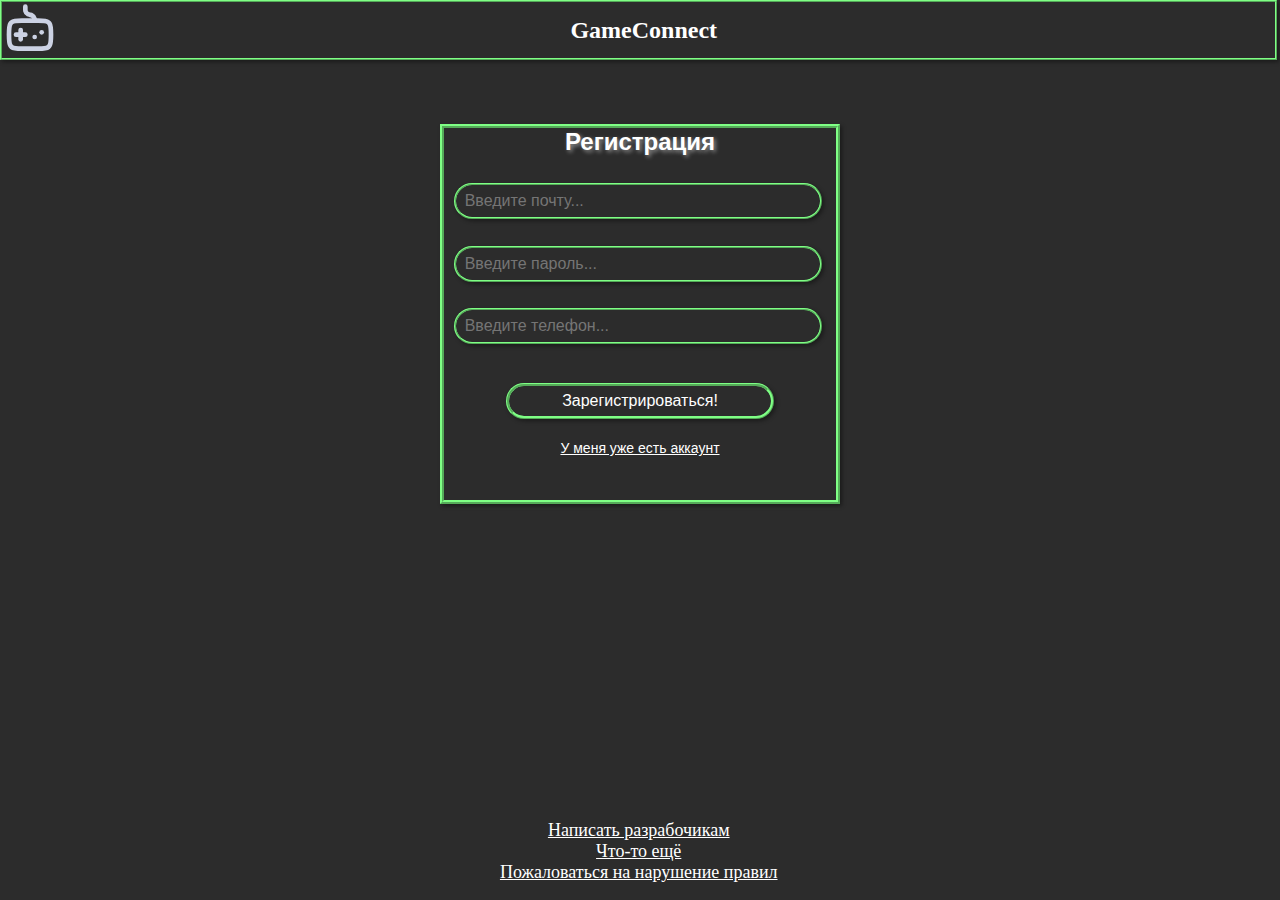
<file: index.html>
<!DOCTYPE html>
<html lang="en">
<head>
    <meta charset="UTF-8">
    <meta name="viewport" content="width=device-width, initial-scale=1.0">
    <title> Регистрация / GameConnect</title>
    <link rel="stylesheet" href="style.css">
</head>
<body>
     <!--Хедер с заголовком и названием сайта (добавить названиие)-->
    <div class="header">
        <img src="images/icon_main.svg" height="56px" width="56px" style="border-radius: 10px;"> 
        <h1 class="Header-h1"> GameConnect </h1>
    </div>
 <!--Регистрационная форма-->
    <div class="register_form" style=" width: 400px; height: 380px;">
        <div class="heading">
            <h1>Регистрация</h1>
        </div>
        <div style="margin-left: 2.5% ;">
            <div style="margin-top: 7%;">
                <input class="text-field__input" type="text" placeholder="  Введите почту..." >
            </div>
            <div style="margin-top: 7%;">
                <input class="text-field__input" type="text" placeholder="  Введите пароль..." >
            </div>
            <div style="margin-top: 7%;">
                <input class="text-field__input" type="text" placeholder="  Введите телефон...">
            </div>
        </div>

            <button class="c-button" onclick="window.location = 'Main_page.html'" style="margin-top: 10%;">
                Зарегистрироваться!
            </button>
        <div style="margin-top: 5%;">
            <a href="Autorization.html" style="color: white; font-family: Verdana, Geneva, Tahoma, sans-serif; font-size: 14px;">У меня уже есть аккаунт</a>
        </div>    
            
    </div>
    
    <div class="footer">
        <div style="text-align: center;">
            <!--TODO: ЗДЕСЬ НУЛЕВЫЕ ССЫЛКИ, НЕ ЗАБЫТЬ ДОПИЛИТЬ-->
            <a class="href" href="error_page.html"> Написать разрабочикам</a> <br>
            <a class="href" href="error_page.html"> Что-то ещё</a> <br> 
            <a class="href" href="error_page.html"> Пожаловаться на нарушение правил</a> 
        </div>
      
    </div>
    
</body>
</html>
</file>
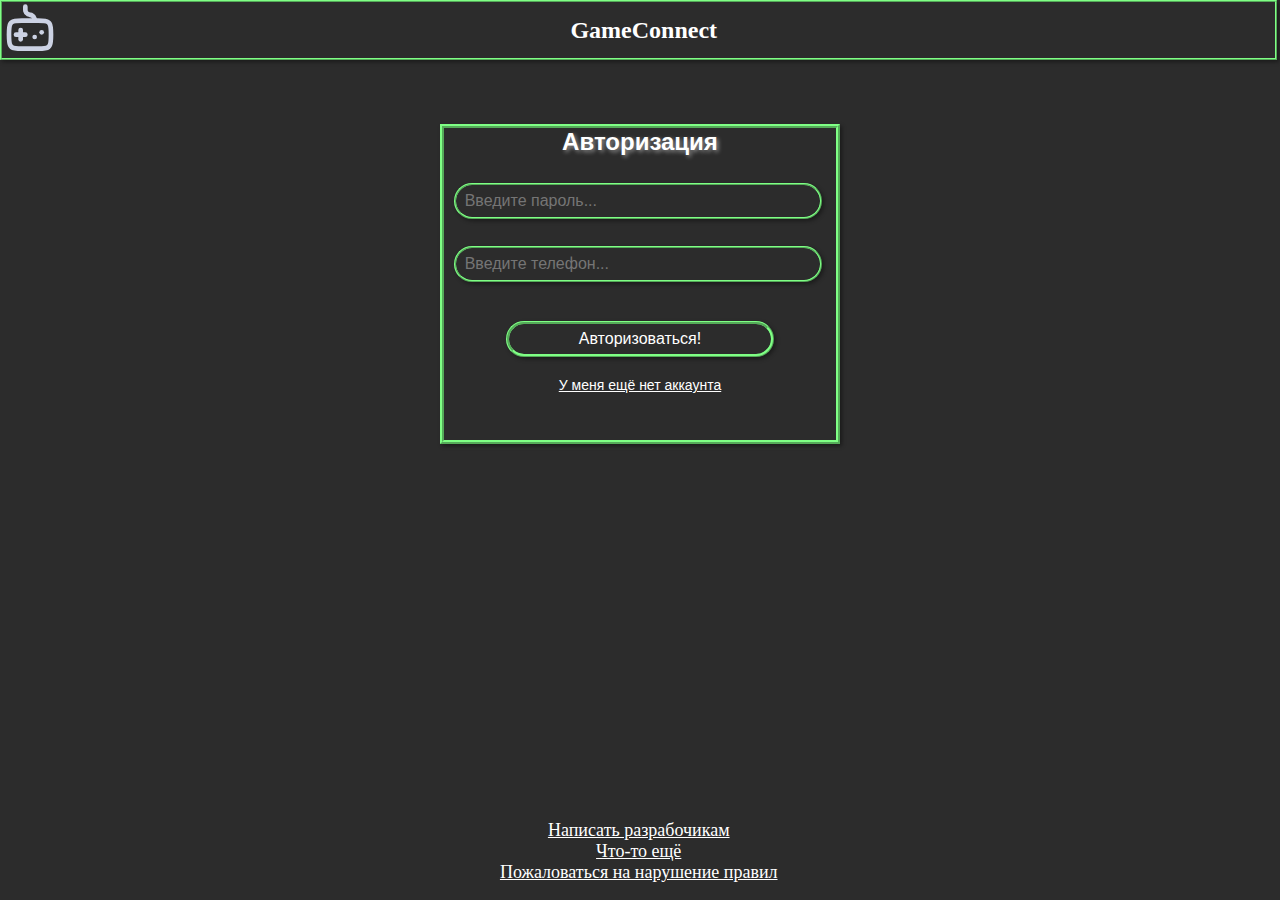
<file: Autorization.html>
<!DOCTYPE html>
<html lang="en">
<head>
    <meta charset="UTF-8">
    <meta name="viewport" content="width=device-width, initial-scale=1.0">
    <title>Авторизация / GameConnect</title>
    <link rel="stylesheet" href="style.css">
</head>
<body>
    <div class="header">
        <img src="images/icon_main.svg" height="56px" width="56px" style="border-radius: 10px;"> 
        <h1 class="Header-h1"> GameConnect </h1>
    </div>

    <div class="register_form" style=" width: 400px; height: 320px;">
        <div class="heading">
            <h1>Авторизация</h1>
        </div>
        <div style="margin-left: 2.5% ;">
            <div style="margin-top: 7%;">
                <input class="text-field__input" type="text"    placeholder="  Введите пароль...">
            </div>
            <div style="margin-top: 7%;">
                <input class="text-field__input" type="text"    placeholder="  Введите телефон...">
            </div>
        </div>

            <button class="c-button" onclick="window.location = 'Main_page.html'" style="margin-top: 10%;">
                Авторизоваться!
            </button>
        <div style="margin-top: 5%;">
            <a href="index.html" style="color: white; font-family: Verdana, Geneva, Tahoma, sans-serif; font-size: 14px;">У меня ещё нет аккаунта</a>
        </div>    
            
    </div>

    <div class="footer">
        <div style="text-align: center;">
            <!--TODO: ЗДЕСЬ НУЛЕВЫЕ ССЫЛКИ, НЕ ЗАБЫТЬ ДОПИЛИТЬ-->
            <a class="href" href="error_page.html"> Написать разрабочикам</a> <br>
            <a class="href" href="error_page.html"> Что-то ещё</a> <br> 
            <a class="href" href="error_page.html"> Пожаловаться на нарушение правил</a> 
        </div>
      
    </div>

</body>
</html>
</file>
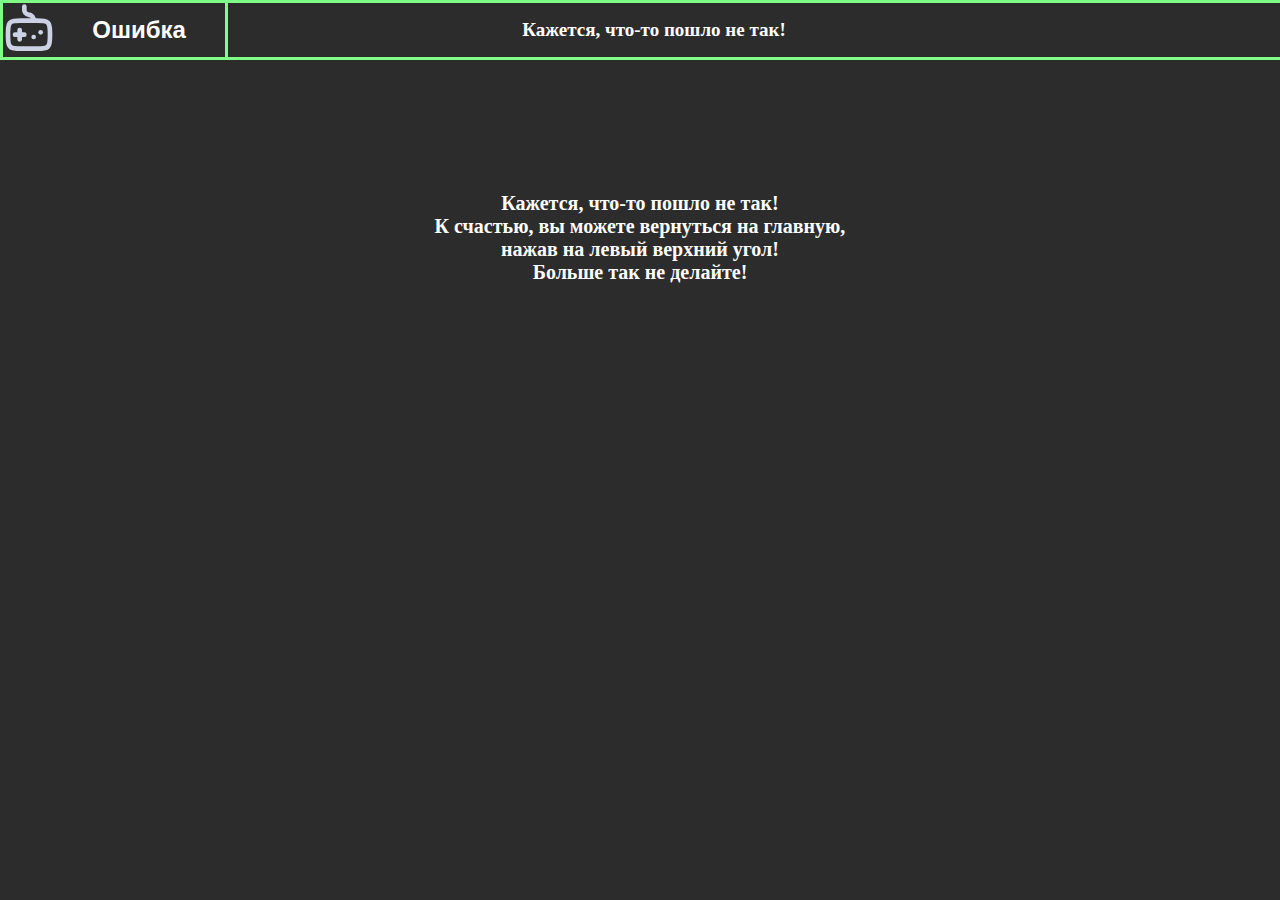
<file: error_page.html>
<!DOCTYPE html>
<html lang="en">
<head>
    <meta charset="UTF-8">
    <meta name="viewport" content="width=device-width, initial-scale=1.0">
    <title>Ошибка! / GameConnect</title>
    <link rel="stylesheet" href="style.css">
</head>
<body>
    <div class="header__menu" style="position: fixed; top: 0; width: 100%; z-index: 2;">
        <button class="header__logo" onclick="window.location = 'Main_page.html'">
            <img src="images/icon_main.svg" height="56px" width="56px" style="margin-top: 0.05%; margin-left: -5.8%; border-radius: 10px;"> 
            <h1 class="Header-h1-main"> Ошибка </h1>
        </button>
        <div class="header__stroka">
            <h3 style="margin: auto; position: relative; left: -100px">Кажется, что-то пошло не так!</h3>
        </div>
    </div>
</div>


    <div class="message_with_image">
        <h4 style="color: white; font-size: 20px;">Кажется, что-то пошло не так! <br>
        К счастью, вы можете вернуться на главную, <br>
        нажав на левый верхний угол! <br>
        Больше так не делайте!
        </h4>
    </div>
</file>
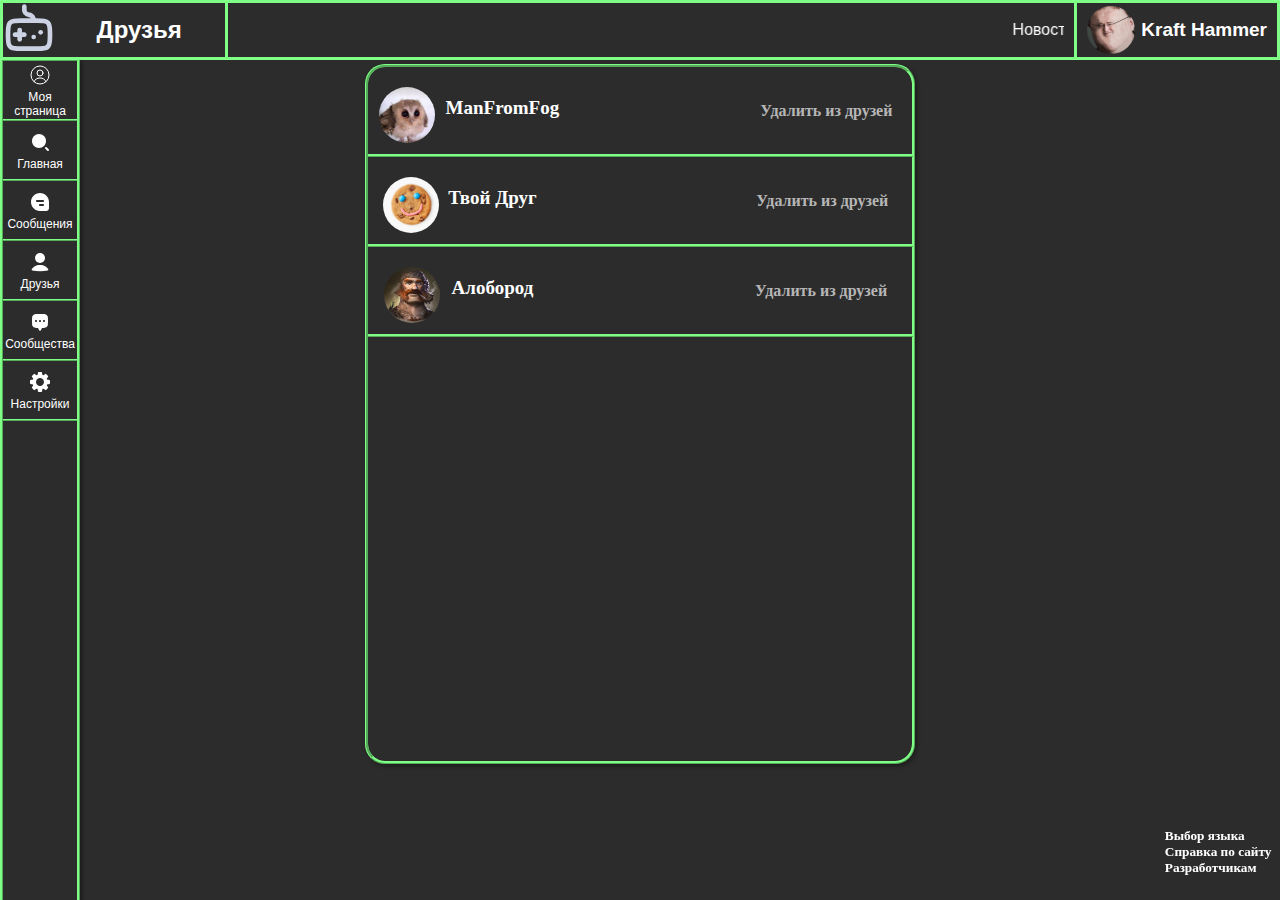
<file: friends.html>
<!DOCTYPE html>
<html lang="en">
    <meta charset="UTF-8">
    <meta name="viewport" content="width=device-width, initial-scale=1.0">
    <title>Друзья / GameConnect</title>
    <link rel="stylesheet" href="style.css">
</head>
<body>
    <div class="header__menu" style="position: fixed; top: 0; width: 100%; z-index: 2;">
        <button class="header__logo" onclick="window.location = 'Main_page.html'">
            <img src="images/icon_main.svg" height="56px" width="56px" style="margin-top: 0.05%; margin-left: -5.8%; border-radius: 10px;"> 
            <h1 class="Header-h1-main"> Друзья </h1>
        </button>
        <div class="header__stroka">
            <!-- Придумать разные случайные новости на строку-->
            <marquee>Новости на сегодня: Сегодня в техникуме показывают свои сайты!</marquee>
        </div>
        <button class="header__mypage" onclick="window.location = 'My_page.html'">
            <img src="images/фото_пользователя.svg" height="48px" width="48px">
            <h3 style="color: white;">Kraft Hammer</h3>
        </button>
    </div>
</div>

<div class="Setting_words">
    <h5>Выбор языка</h5>
    <h5>Справка по сайту</h5>
    <h5>Разработчикам</h5>
</div>

<div class="side_menu">
    <button onclick="window.location = 'My_page.html'">
        <img src="images/User_cicrle_light.svg"> 
        <p>Моя страница</p>
    </button> 
    <button onclick="window.location = 'Main_page.html'">
        <img src="images/главная.svg"> 
        <p>Главная</p>
    </button> 
    <button onclick="window.location = 'sms.html'">
        <img src="images/сообщения.svg">
        <p>Сообщения</p>
    </button> 
    <button onclick="window.location = 'friends.html'">
        <img src="images/друзья.svg">
        <p>Друзья</p>
    </button> 
    <button onclick="window.location = 'Groups.html'">
        <img src="images/группы.svg">
        <p>Сообщества</p>
    </button> 
    <button onclick="window.location = 'Settings.html'">
        <img src="images/настройки.svg">
        <p>Настройки</p>
    </button> 
</div>

<div class="Messenger">
    <div class="Messenger__people">
        <img src="images/friend2.jpg" height="56px" width="56px" style="position: relative; left: -30px; top: 20px; border-radius: 100px;">
        <h3 style="position: relative; left: -100px; top: 30px;">ManFromFog</h3>
        <h4 onclick="this.innerHTML = 'Добавить в друзья'" style="position: relative; left: 20px; top: 35px; color: rgb(182, 182, 182);">Удалить из друзей</h4>
    </div>
    <div class="Messenger__people">
        <img src="images/friend3.jpg" height="56px" width="56px" style="position: relative; left: -30px; top: 20px; border-radius: 100px;">
        <h3 style="position: relative; left: -110px; top: 30px;">Твой Друг</h3>
        <h4 onclick="this.innerHTML = 'Добавить в друзья'" style="position: relative; left: 20px; top: 35px; color: rgb(182, 182, 182);">Удалить из друзей</h4>
    </div>
    <div class="Messenger__people">
        <img src="images/friend1.jpg" height="56px" width="56px" style="position: relative; left: -30px; top: 20px; border-radius: 100px;">
        <h3 style="position: relative; left: -110px; top: 30px;">Алобород</h3>
        <h4 onclick="this.innerHTML = 'Добавить в друзья'" style="position: relative; left: 20px; top: 35px; color: rgb(182, 182, 182);">Удалить из друзей</h4>
    </div>
</div>
    
</body>
</html>
</file>
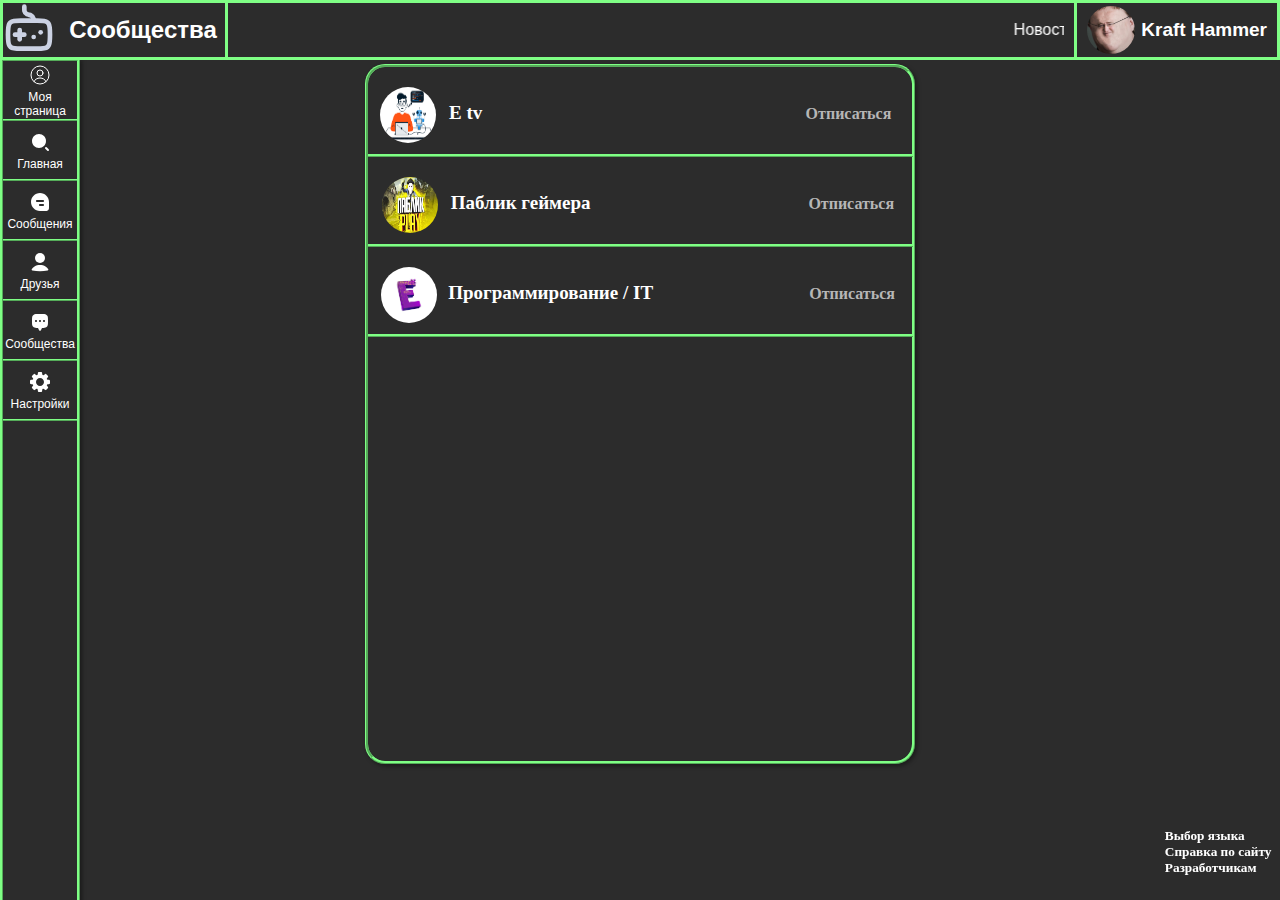
<file: Groups.html>
<!DOCTYPE html>
<html lang="en">
    <meta charset="UTF-8">
    <meta name="viewport" content="width=device-width, initial-scale=1.0">
    <title>Сообщества / GameConnect</title>
    <link rel="stylesheet" href="style.css">
</head>
<body>
    <div class="header__menu" style="position: fixed; top: 0; width: 100%; z-index: 2;">
        <button class="header__logo" onclick="window.location = 'Main_page.html'">
            <img src="images/icon_main.svg" height="56px" width="56px" style="margin-top: 0.05%; margin-left: -5.8%; border-radius: 10px;"> 
            <h1 class="Header-h1-main"> Сообщества </h1>
        </button>
        <div class="header__stroka">
            <!-- Придумать разные случайные новости на строку-->
            <marquee>Новости на сегодня: Сегодня в техникуме показывают свои сайты!</marquee>
        </div>
        <button class="header__mypage" onclick="window.location = 'My_page.html'">
            <img src="images/фото_пользователя.svg" height="48px" width="48px">
            <h3 style="color: white;">Kraft Hammer</h3>
        </button>
    </div>
</div>

<div class="Setting_words">
    <h5>Выбор языка</h5>
    <h5>Справка по сайту</h5>
    <h5>Разработчикам</h5>
</div>

<div class="side_menu">
    <button onclick="window.location = 'My_page.html'">
        <img src="images/User_cicrle_light.svg"> 
        <p>Моя страница</p>
    </button> 
    <button onclick="window.location = 'Main_page.html'">
        <img src="images/главная.svg"> 
        <p>Главная</p>
    </button> 
    <button onclick="window.location = 'sms.html'">
        <img src="images/сообщения.svg">
        <p>Сообщения</p>
    </button> 
    <button onclick="window.location = 'friends.html'">
        <img src="images/друзья.svg">
        <p>Друзья</p>
    </button> 
    <button onclick="window.location = 'Groups.html'">
        <img src="images/группы.svg">
        <p>Сообщества</p>
    </button> 
    <button onclick="window.location = 'Settings.html'">
        <img src="images/настройки.svg">
        <p>Настройки</p>
    </button> 
</div>

<div class="Messenger">
    <div class="Messenger__people">
        <img src="images/sub1.png" height="56px" width="56px" style="position: relative; left: -50px; top: 20px; border-radius: 100px;">
        <h3 style="position: relative; left: -160px; top: 35px;">E tv</h3>
        <h4 onclick="this.innerHTML = 'Подписаться'" style="position: relative; left: 40px; top: 38px; color: rgb(182, 182, 182);">Отписаться</h4>
    </div>
    <div class="Messenger__people">
        <img src="images/sub2.jpg" height="56px" width="56px" style="position: relative; left: -30px; top: 20px; border-radius: 100px;">
        <h3 style="position: relative; left: -105px; top: 35px;">Паблик геймера</h3>
        <h4 onclick="this.innerHTML = 'Подписаться'" style="position: relative; left: 25px; top: 38px; color: rgb(182, 182, 182);">Отписаться</h4>
    </div>
    <div class="Messenger__people">
        <img src="images/sub3.jpg" height="56px" width="56px" style="position: relative; left: -20px; top: 20px; border-radius: 100px;">
        <h3 style="position: relative; left: -75px; top: 35px;">Программирование / IT</h3>
        <h4 onclick="this.innerHTML = 'Подписаться'" style="position: relative; left: 15px; top: 38px; color: rgb(182, 182, 182);">Отписаться</h4>
    </div>
</div>
    
</body>
</html>
</file>
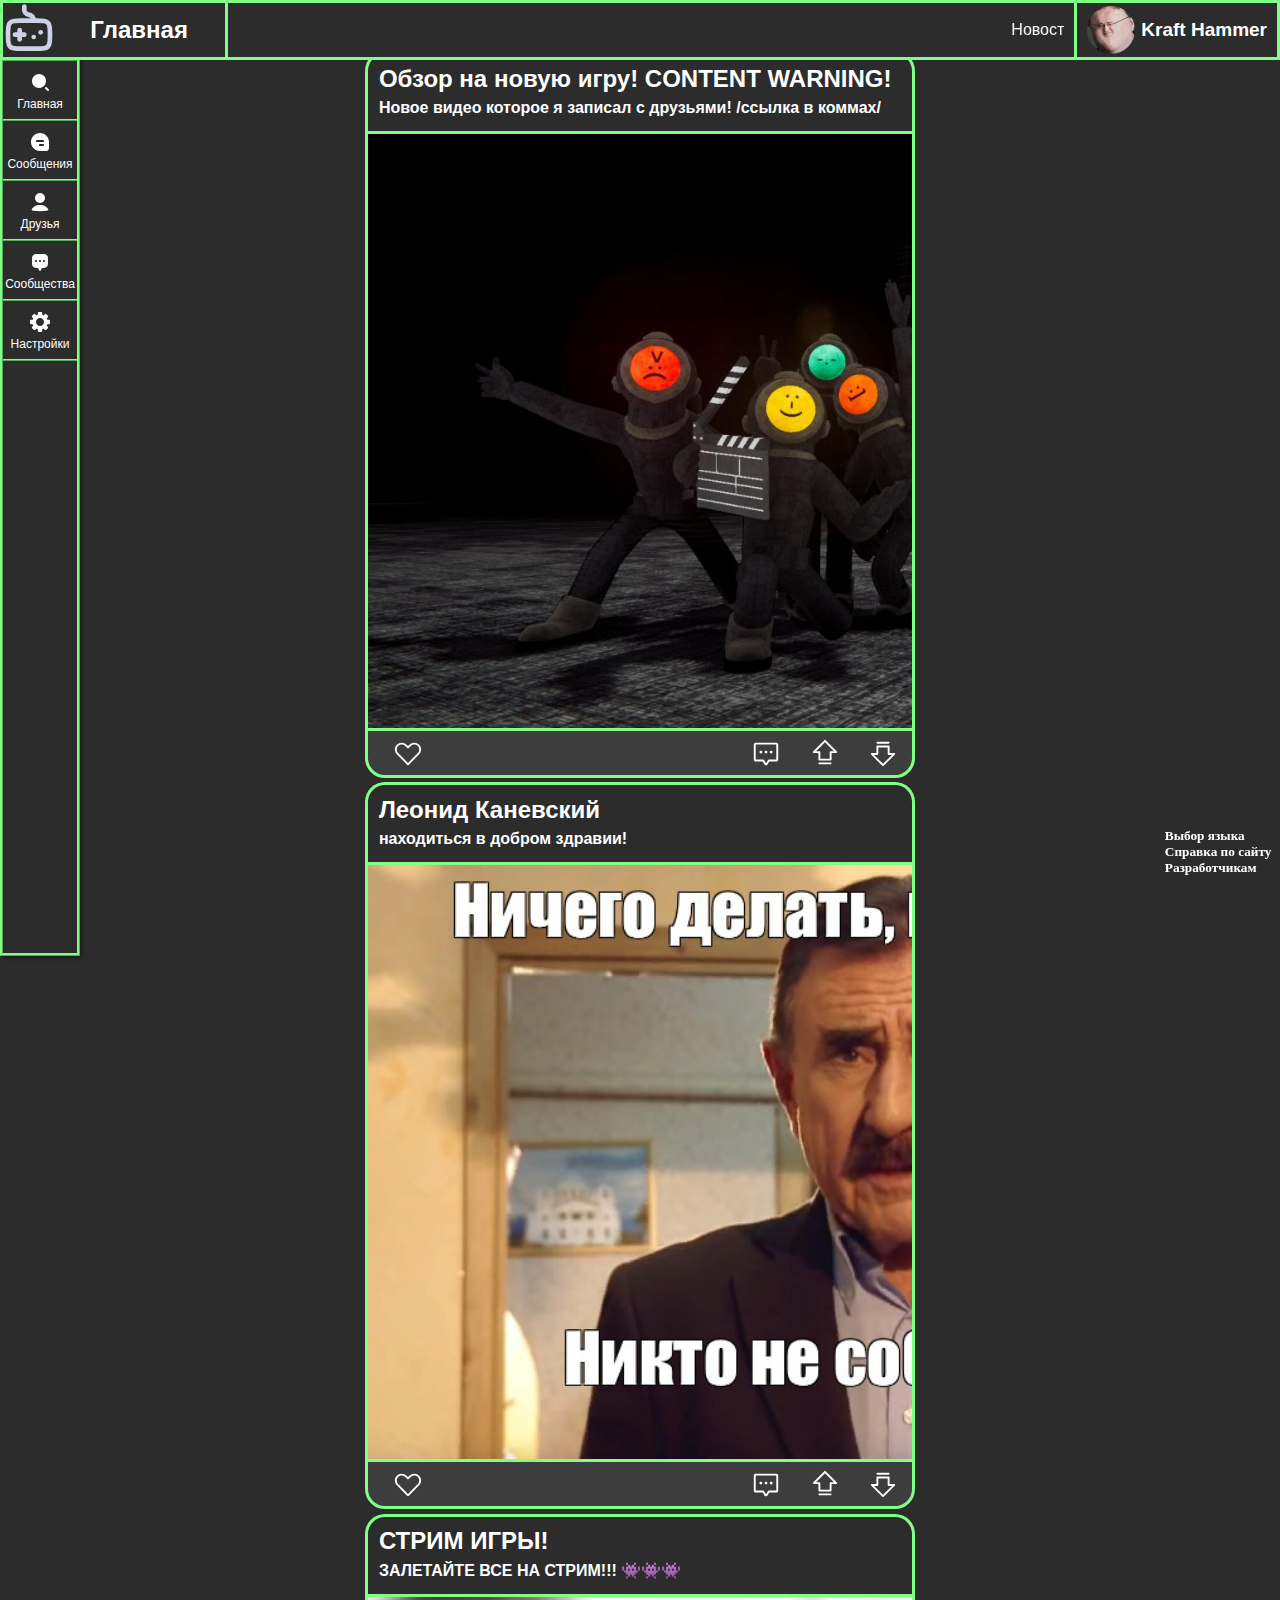
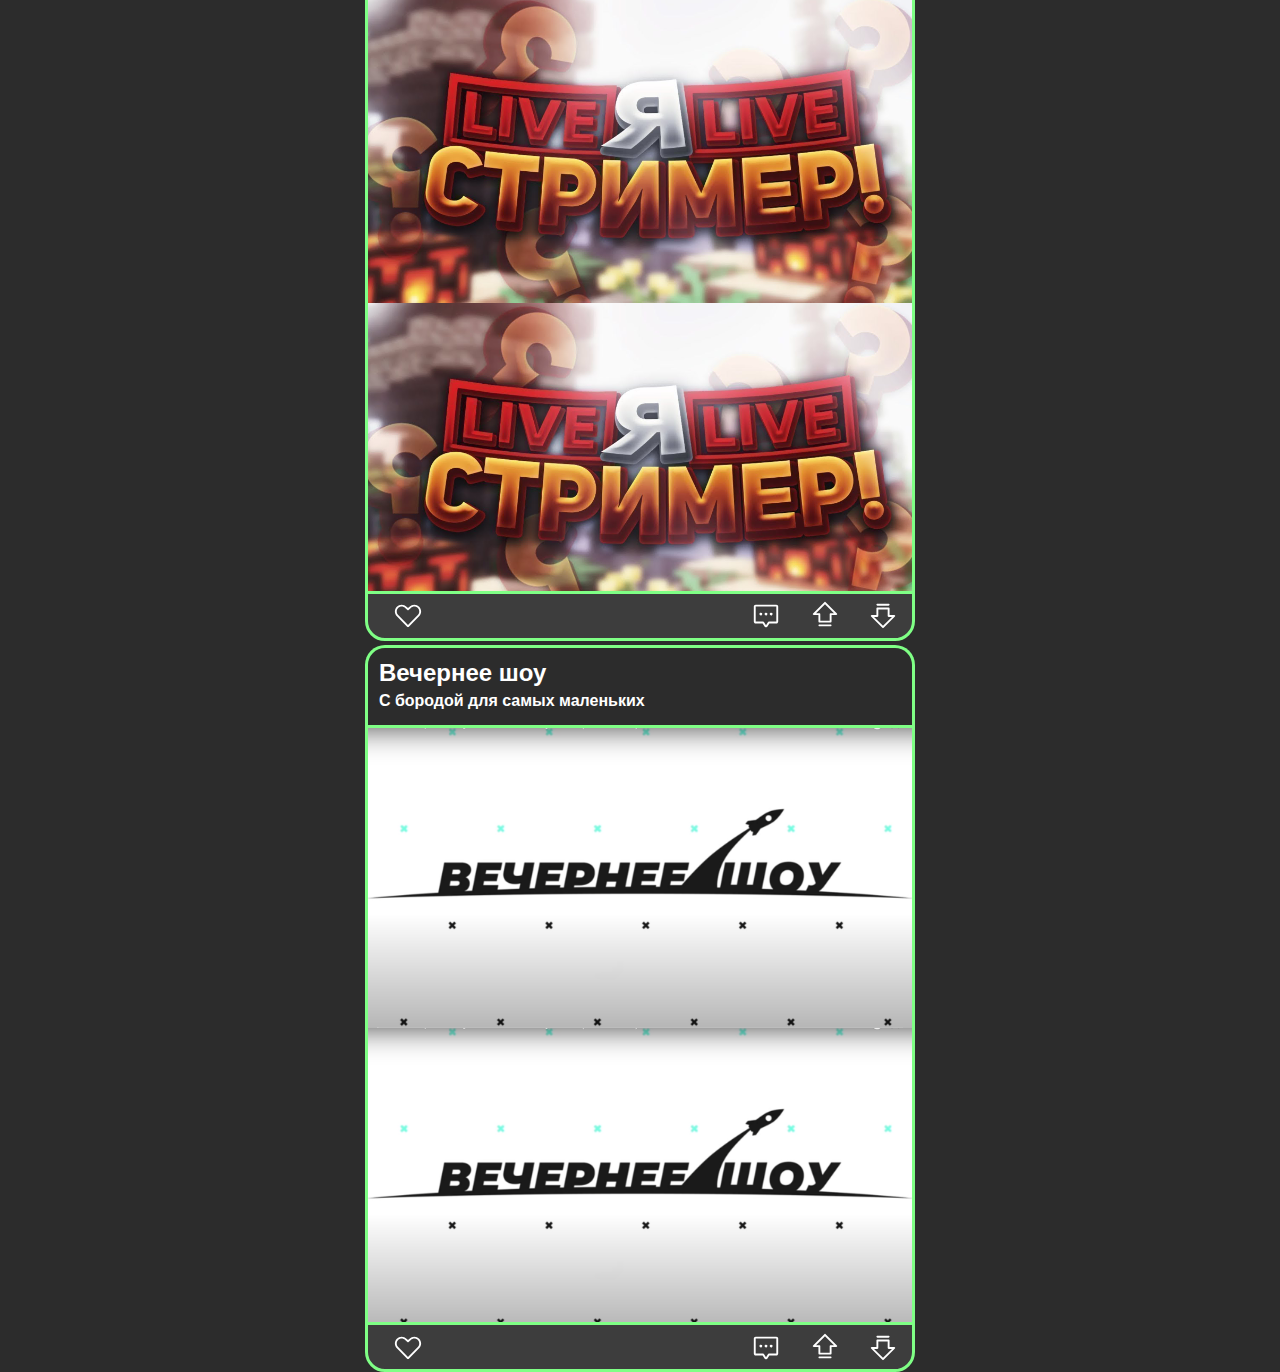
<file: Main_page.html>
<!DOCTYPE html>
<html lang="en">
<head>
    <meta charset="UTF-8">
    <meta name="viewport" content="width=device-width, initial-scale=1.0">
    <title>Главная / GameConnect</title>
    <link rel="stylesheet" href="style.css">
</head>
<body>
 <div class="header__menu" style="position: fixed; top: 0; width: 100%; z-index: 2;">
                <button class="header__logo" onclick="window.location = 'Main_page.html'">
                    <img src="images/icon_main.svg" height="56px" width="56px" style="margin-top: 0.05%; margin-left: -5.8%; border-radius: 10px;"> 
                    <h1 class="Header-h1-main"> Главная </h1>
                </button>
                <div class="header__stroka">
                    <!-- Придумать разные случайные новости на строку-->
                    <marquee>Новости на сегодня: Сегодня в техникуме показывают свои сайты!</marquee>
                </div>
                <button class="header__mypage" onclick="window.location = 'My_page.html'">
                    <img src="images/фото_пользователя.svg" height="48px" width="48px">
                    <h3 style="color: white;">Kraft Hammer</h3>
                </button>
            </div>
        </div>
        <!--TODO: заменить иконки на цветные через фигму-->
    <div class="side_menu">
        <button onclick="window.location = 'Main_page.html'">
            <img src="./images/главная.svg"> 
            <p>Главная</p>
        </button> 
        <button onclick="window.location = 'sms.html'">
            <img src="./images/сообщения.svg">
            <p>Сообщения</p>
        </button> 
        <button onclick="window.location = 'Friends.html'">
            <img src="./images/друзья.svg">
            <p>Друзья</p>
        </button> 
        <button onclick="window.location = 'Groups.html'">
            <img src="./images/группы.svg">
            <p>Сообщества</p>
        </button> 
        <button onclick="window.location = 'Settings.html'">
            <img src="./images/настройки.svg">
            <p>Настройки</p>
        </button> 
    </div>

    <div class="Setting_words">
                <h5>Выбор языка</h5>
                <h5>Справка по сайту</h5>
                <h5>Разработчикам</h5>
            </div>

        <!-- Это код для картинки по центру, картинка меняется здесь же! (background-image)-->
        <div class="meme_top">
            <h2 style="margin-left: 2%; margin-top: 2%;">Обзор на новую игру! CONTENT WARNING! </h2>
            <h4 style="margin-left: 2%; margin-top: 1%;">Новое видео которое я записал с друзьями! /ссылка в коммах/</h4>
        </div>
            <div class="meme_center" style="background-image: url(images/17122486761324696740.jpg); background-size:cover; z-index: 1">
                <div class="meme_bottom_space">
                    <!-- Добавить онклик для смены иконки сердечка на лайкнутое при нажатии и наоборот-->
                    <button class="objects" style="margin-top: 0.5%; margin-left: 2%;">
                        <img class="img__object" src="images/нравится.svg" width="30px" height="30px">
                    </button>
                    <button class="objects" style="margin-top: 0.5%; margin-left: 55%;">
                        <img src="images/комментарии.svg" width="30px" height="30px">
                    </button>
                    <button class="objects" style="margin-top: 0.5%">
                        <img src="images/Рейтинг_вверх.svg" width="30px" height="30px">
                    </button>
                    <button class="objects" style="margin-top: 0.5%">
                        <img src="images/рейтинг_вниз.svg" width="30px" height="30px">
                    </button>
                </div>
            </div>
            
            <div class="meme_top">
                <h2 style="margin-left: 2%; margin-top: 2%;">Леонид Каневский</h2>
                <h4 style="margin-left: 2%; margin-top: 1%;">находиться в добром здравии!</h4>
            </div>
            <div class="meme_center" style="background-image: url(images/ff52fa4b08f04bc9ba2baed7ca7371d3.jpg); background-size:cover; z-index: 1">
                <div class="meme_bottom_space">
                    <!-- Добавить онклик для смены иконки сердечка на лайкнутое при нажатии и наоборот-->
                    <button class="objects" style="margin-top: 0.5%; margin-left: 2%;">
                        <img class="img__object" src="images/нравится.svg" width="30px" height="30px">
                    </button>
                    <button class="objects" style="margin-top: 0.5%; margin-left: 55%;">
                        <img src="images/комментарии.svg" width="30px" height="30px">
                    </button>
                    <button class="objects" style="margin-top: 0.5%">
                        <img src="images/Рейтинг_вверх.svg" width="30px" height="30px">
                    </button>
                    <button class="objects" style="margin-top: 0.5%">
                        <img src="images/рейтинг_вниз.svg" width="30px" height="30px">
                    </button>
                </div>
            </div>

            <div class="meme_top">
                <h2 style="margin-left: 2%; margin-top: 2%;">СТРИМ ИГРЫ!</h2>
                <h4 style="margin-left: 2%; margin-top: 1%;">ЗАЛЕТАЙТЕ ВСЕ НА СТРИМ!!! 👾👾👾</h4>
            </div>
            <div class="meme_center" style="background-image: url(images/qJgFk112R9E.jpg); background-size:contain; z-index: 1">
                <div class="meme_bottom_space">
                    <!-- Добавить онклик для смены иконки сердечка на лайкнутое при нажатии и наоборот-->
                    <button class="objects" style="margin-top: 0.5%; margin-left: 2%;">
                        <img class="img__object" src="images/нравится.svg" width="30px" height="30px">
                    </button>
                    <button class="objects" style="margin-top: 0.5%; margin-left: 55%;">
                        <img src="images/комментарии.svg" width="30px" height="30px">
                    </button>
                    <button class="objects" style="margin-top: 0.5%">
                        <img src="images/Рейтинг_вверх.svg" width="30px" height="30px">
                    </button>
                    <button class="objects" style="margin-top: 0.5%">
                        <img src="images/рейтинг_вниз.svg" width="30px" height="30px">
                    </button>
                </div>
            </div>

            <div class="meme_top">
                <h2 style="margin-left: 2%; margin-top: 2%;">Вечернее шоу</h2>
                <h4 style="margin-left: 2%; margin-top: 1%;">С бородой для самых маленьких</h4>
            </div>
            <div class="meme_center" style="background-image: url(images/Безымянный.png); background-size:contain; z-index: 1">
                <div class="meme_bottom_space">
                    <!-- Добавить онклик для смены иконки сердечка на лайкнутое при нажатии и наоборот-->
                    <button class="objects" style="margin-top: 0.5%; margin-left: 2%;">
                        <img class="img__object" src="images/нравится.svg" width="30px" height="30px">
                    </button>
                    <button class="objects" style="margin-top: 0.5%; margin-left: 55%;">
                        <img src="images/комментарии.svg" width="30px" height="30px">
                    </button>
                    <button class="objects" style="margin-top: 0.5%">
                        <img src="images/Рейтинг_вверх.svg" width="30px" height="30px">
                    </button>
                    <button class="objects" style="margin-top: 0.5%">
                        <img src="images/рейтинг_вниз.svg" width="30px" height="30px">
                    </button>
                </div>
            </div>
            <script src="./script.js"></script>
</body>
</html>
</file>
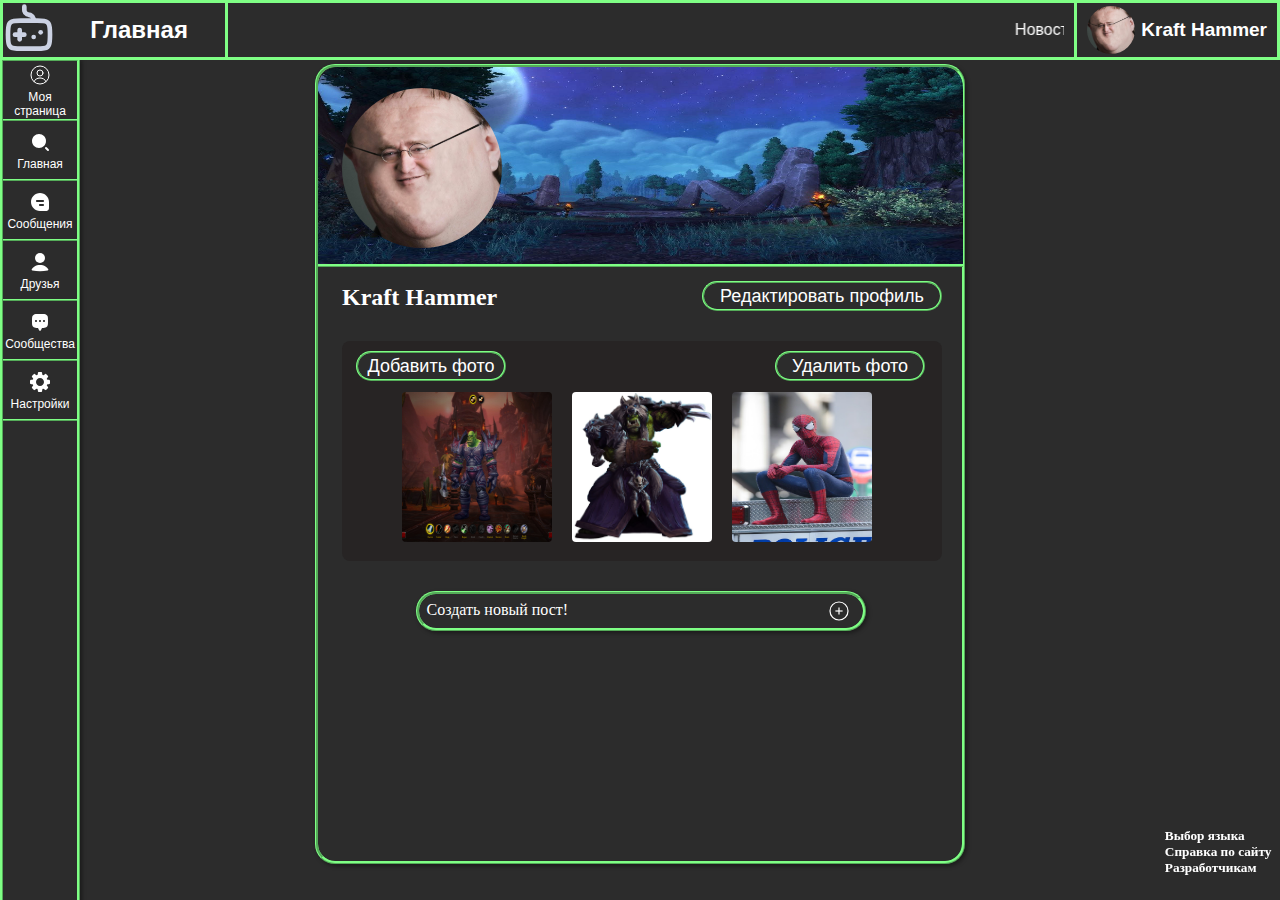
<file: My_page.html>
<!DOCTYPE html>
<html lang="en">
<head>
    <meta charset="UTF-8">
    <meta name="viewport" content="width=device-width, initial-scale=1.0">
    <title>Главная / GameConnect</title>
    <link rel="stylesheet" href="style.css">
</head>
<body>
 <div class="header__menu" style="position: fixed; top: 0; width: 100%; z-index: 2;">
                <button class="header__logo" onclick="window.location = 'Main_page.html'">
                    <img src="images/icon_main.svg" height="56px" width="56px" style="margin-top: 0.05%; margin-left: -5.8%; border-radius: 10px;"> 
                    <h1 class="Header-h1-main"> Главная </h1>
                </button>
                <div class="header__stroka">
                    <!-- Придумать разные случайные новости на строку-->
                    <marquee>Новости на сегодня: Сегодня в техникуме показывают свои сайты!</marquee>
                </div>
                <button class="header__mypage" onclick="window.location = 'My_page.html'">
                    <img src="images/фото_пользователя.svg" height="48px" width="48px">
                    <h3 style="color: white;">Kraft Hammer</h3>
                </button>
            </div>
        </div>
        <!--TODO: заменить иконки на цветные через фигму-->
        <div class="side_menu">
            <button onclick="window.location = 'My_page.html'">
                <img src="images/User_cicrle_light.svg"> 
                <p>Моя страница</p>
            </button> 
            <button onclick="window.location = 'Main_page.html'">
                <img src="images/главная.svg"> 
                <p>Главная</p>
            </button> 
            <button onclick="window.location = 'sms.html'">
                <img src="images/сообщения.svg">
                <p>Сообщения</p>
            </button> 
            <button onclick="window.location = 'friends.html'">
                <img src="images/друзья.svg">
                <p>Друзья</p>
            </button> 
            <button onclick="window.location = 'Groups.html'">
                <img src="images/группы.svg">
                <p>Сообщества</p>
            </button> 
            <button onclick="window.location = 'Settings.html'">
                <img src="images/настройки.svg">
                <p>Настройки</p>
            </button> 
        </div>

    <div class="User_page">
        <div class="User_page_up">
            <img src="images/fon-quotvarkraftquot-70-foto-38.jpg" width="645px" height="197px" style="border-radius: 20px 20px 0px 0px;">
            <div class="user_logo">
                <img src="images/фото_пользователя.svg" width="160px">
                <h2 style="color: white; margin-top: 5%;">Kraft Hammer</h2>
                <button class="Edit_button" onclick="window.location = 'Settings.html'"> 
                Редактировать профиль
            </button>
            <button class="Edit_button" 
                style="width: 150px; position: relative; top: 40px; left: -230px;">
                    Добавить фото</button>
                    <button class="Edit_button" 
                style="width: 150px; position: relative; top: 40px; left: 35px;">
                    Удалить фото</button>
            <div class="images"> 
                <div class="photo"> 
                    <img src="images/Photo_MyPage1.jpg" /> 
                </div> 
          
                <div class="photo"> 
                    <img src="images/Photo_MyPage2.jpg" /> 
                </div> 
                  
                <div class="photo"> 
                    <img style="width: 140%;" src="images/Photo_MyPage3.jpg" /> 
                </div> 
            </div> 
        </div>
        <div class="create_post">
            <div class="post_text">
                    <p>Создать новый пост!</p>
                    <img style="position: relative; left: 400px; top: -20px;" src="images/Add_ring_duotone.svg">
            </div>
        </div>

    </div>

    <div class="Setting_words">
                <h5>Выбор языка</h5>
                <h5>Справка по сайту</h5>
                <h5>Разработчикам</h5>
            </div>

    </body>
</html>
</file>
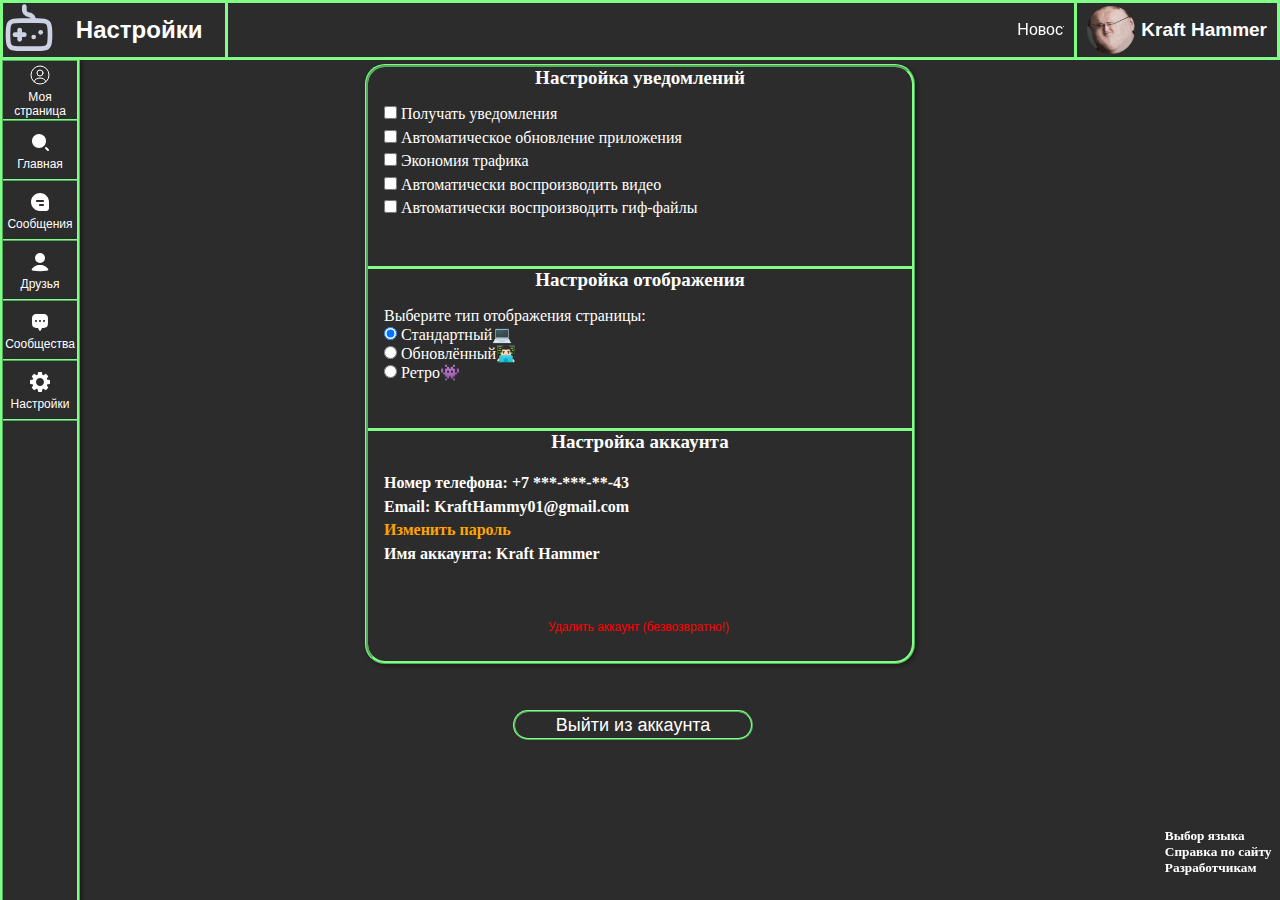
<file: Settings.html>
<!DOCTYPE html>
<html lang="en">
    <meta charset="UTF-8">
    <meta name="viewport" content="width=device-width, initial-scale=1.0">
    <title>Настройки / GameConnect</title>
    <link rel="stylesheet" href="style.css">
</head>
<body>
    <div class="header__menu" style="position: fixed; top: 0; width: 100%; z-index: 2;">
        <button class="header__logo" onclick="window.location = 'Main_page.html'">
            <img src="images/icon_main.svg" height="56px" width="56px" style="margin-top: 0.05%; margin-left: -5.8%; border-radius: 10px;"> 
            <h1 class="Header-h1-main"> Настройки </h1>
        </button>
        <div class="header__stroka">
            <!-- Придумать разные случайные новости на строку-->
            <marquee>Новости на сегодня: Сегодня в техникуме показывают свои сайты!</marquee>
        </div>
        <button class="header__mypage" onclick="window.location = 'My_page.html'">
          <img src="images/фото_пользователя.svg" height="48px" width="48px">
          <h3 style="color: white;">Kraft Hammer</h3>
      </button>
    </div>
</div>

<div class="Setting_words">
    <h5>Выбор языка</h5>
    <h5>Справка по сайту</h5>
    <h5>Разработчикам</h5>
</div>

<div class="side_menu">
  <button onclick="window.location = 'My_page.html'">
      <img src="images/User_cicrle_light.svg"> 
      <p>Моя страница</p>
  </button> 
  <button onclick="window.location = 'Main_page.html'">
      <img src="images/главная.svg"> 
      <p>Главная</p>
  </button> 
  <button onclick="window.location = 'sms.html'">
      <img src="images/сообщения.svg">
      <p>Сообщения</p>
  </button> 
  <button onclick="window.location = 'friends.html'">
      <img src="images/друзья.svg">
      <p>Друзья</p>
  </button> 
  <button onclick="window.location = 'Groups.html'">
      <img src="images/группы.svg">
      <p>Сообщества</p>
  </button> 
  <button onclick="window.location = 'Settings.html'">
      <img src="images/настройки.svg">
      <p>Настройки</p>
  </button> 
</div>

<div class="Settings_menu">
    <h3 style="text-align: center;">Настройка уведомлений</h3>
    <div class="first_settings_line">
        <form style="position: relative; left: 16px; top: 16px;">
            <div>
              <input 
                type="checkbox"
                id="subscribeNews"
                value="newsletter" />
              <label for="subscribeNews">Получать уведомления</label>
            </div>
          </form>
          
          <form style="position: relative; left: 16px; margin-top: 4%;">
            <div>
              <input 
                type="checkbox"
                id="subscribeNews"
                value="newsletter" />
              <label for="subscribeNews">Автоматическое обновление приложения</label>
            </div>
          </form>

          <form style="position: relative; left: 16px; margin-top: 1%;">
            <div>
              <input 
                type="checkbox"
                id="subscribeNews"
                value="newsletter" />
              <label for="subscribeNews">Экономия трафика</label>
            </div>
          </form>
          <form style="position: relative; left: 16px; margin-top: 1%;">
            <div>
              <input 
                type="checkbox"
                id="subscribeNews"
                value="newsletter" />
              <label for="subscribeNews">Автоматически воспроизводить видео</label>
            </div>
          </form>
          <form style="position: relative; left: 16px; margin-top: 1%;">
            <div>
              <input 
                type="checkbox"
                id="subscribeNews"
                value="newsletter" />
              <label for="subscribeNews">Автоматически воспроизводить гиф-файлы</label>
            </div>
          </form>
    </div>
    <h3 style="text-align: center;"> Настройка отображения</h3>
    <div class="second_settings_line">
        <div style="position: relative; left: 16px; top: 16px;">
            <legend>Выберите тип отображения страницы:</legend>

  <div>
    <input type="radio" id="huey" name="drone" value="huey" checked />
    <label for="huey">Стандартный💻</label>
  </div>

  <div>
    <input type="radio" id="dewey" name="drone" value="dewey" />
    <label for="dewey">Обновлённый👨🏻‍💻</label>
  </div>

  <div>
    <input type="radio" id="louie" name="drone" value="louie" />
    <label for="louie">Ретро👾</label>
  </div>
    </div>
        </div>
        
    <h3 style="text-align: center;">Настройка аккаунта</h3>
    <div class="third_settings_line">
        <div style="position: relative; left: 16px; top: 16px;">
            <h4 style="margin-top: 1%;">Номер телефона:  +7 ***-***-**-43</h4>
            <h4 style="margin-top: 1%;">Email:  KraftHammy01@gmail.com</h4>
            <h4 style="color: orange; margin-top: 1%;">Изменить пароль</h4>
            <h4 style="margin-top: 1%;">Имя аккаунта: Kraft Hammer</h4>
        </div>
        <button onclick="window.location = 'error_page.html'"
         style="color: rgb(255, 0, 0); position: relative; top: 50px; left: 180px; border: 0;">
         Удалить аккаунт (безвозвратно!)
        </button>

        <button class="Edit_button" onclick="window.location = 'Autorization.html'"
         style="position: relative; left: -40px; top: 150px;">
          Выйти из аккаунта
        </button>
    </div>
</div>

</body>
</html>
</file>
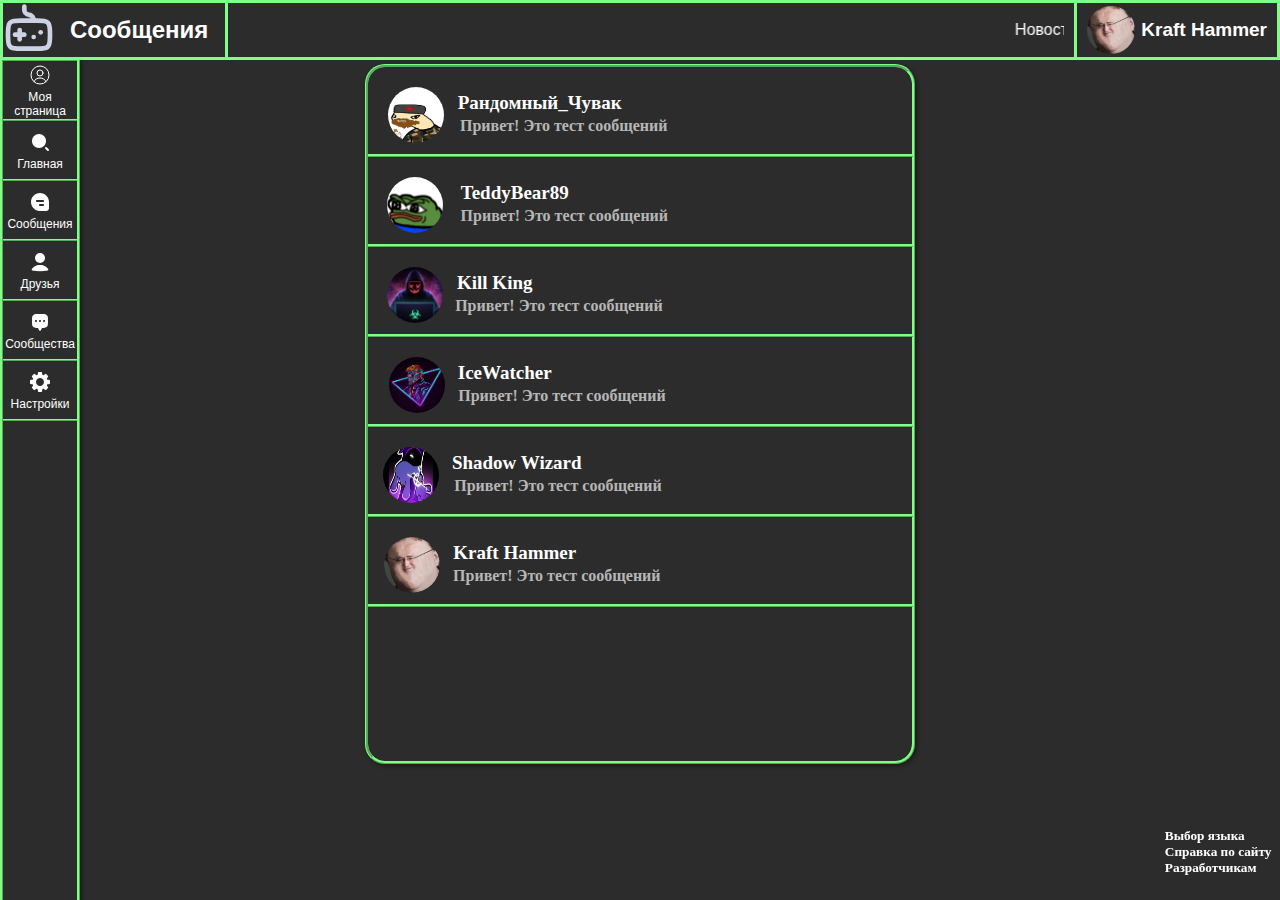
<file: sms.html>
<!DOCTYPE html>
<html lang="en">
    <meta charset="UTF-8">
    <meta name="viewport" content="width=device-width, initial-scale=1.0">
    <title>Сообщения / GameConnect</title>
    <link rel="stylesheet" href="style.css">
</head>
<body>
    <div class="header__menu" style="position: fixed; top: 0; width: 100%; z-index: 2;">
        <button class="header__logo" onclick="window.location = 'Main_page.html'">
            <img src="images/icon_main.svg" height="56px" width="56px" style="margin-top: 0.05%; margin-left: -5.8%; border-radius: 10px;"> 
            <h1 class="Header-h1-main"> Сообщения </h1>
        </button>
        <div class="header__stroka">
            <!-- Придумать разные случайные новости на строку-->
            <marquee>Новости на сегодня: Сегодня в техникуме показывают свои сайты!</marquee>
        </div>
        <button class="header__mypage" onclick="window.location = 'My_page.html'">
            <img src="images/фото_пользователя.svg" height="48px" width="48px">
            <h3 style="color: white;">Kraft Hammer</h3>
        </button>
    </div>
</div>

<div class="Setting_words">
    <h5>Выбор языка</h5>
    <h5>Справка по сайту</h5>
    <h5>Разработчикам</h5>
</div>

<div class="side_menu">
    <button onclick="window.location = 'My_page.html'">
        <img src="images/User_cicrle_light.svg"> 
        <p>Моя страница</p>
    </button> 
    <button onclick="window.location = 'Main_page.html'">
        <img src="images/главная.svg"> 
        <p>Главная</p>
    </button> 
    <button onclick="window.location = 'sms.html'">
        <img src="images/сообщения.svg">
        <p>Сообщения</p>
    </button> 
    <button onclick="window.location = 'friends.html'">
        <img src="images/друзья.svg">
        <p>Друзья</p>
    </button> 
    <button onclick="window.location = 'Groups.html'">
        <img src="images/группы.svg">
        <p>Сообщества</p>
    </button> 
    <button onclick="window.location = 'Settings.html'">
        <img src="images/настройки.svg">
        <p>Настройки</p>
    </button> 
</div>




<div class="Messenger">
    <div class="Messenger__people">
        <img src="images/sms2.jpg" height="56px" width="56px" style="position: relative; left: 0px; top: 20px; border-radius: 100px;">
        <h3 style="position: relative; left: -25px; top: 25px;">Рандомный_Чувак</h3>
        <h4 style="position: relative; left: -226px; top: 50px; color: rgb(182, 182, 182);">Привет! Это тест сообщений</h4>
    </div>
    <div class="Messenger__people">
        <img src="images/sms3.jpg" height="56px" width="56px" style="position: relative; left: -10px; top: 20px; border-radius: 100px;">
        <h3 style="position: relative; left: -50px; top: 25px;">TeddyBear89</h3>
        <h4 style="position: relative; left: -216px; top: 50px; color: rgb(182, 182, 182);">Привет! Это тест сообщений</h4>
    </div>
    <div class="Messenger__people">
        <img src="images/sms4.jpg" height="56px" width="56px" style="position: relative; left: -15px; top: 20px; border-radius: 100px;">
        <h3 style="position: relative; left: -70px; top: 25px;">Kill King</h3>
        <h4 style="position: relative; left: -216px; top: 50px; color: rgb(182, 182, 182);">Привет! Это тест сообщений</h4>
    </div>
    <div class="Messenger__people">
        <img src="images/sms5.jpg" height="56px" width="56px" style="position: relative; left: -10px; top: 20px; border-radius: 100px;">
        <h3 style="position: relative; left: -60px; top: 25px;">IceWatcher</h3>
        <h4 style="position: relative; left: -216px; top: 50px; color: rgb(182, 182, 182);">Привет! Это тест сообщений</h4>
    </div>
    <div class="Messenger__people">
        <img src="images/sms1.jpg" height="56px" width="56px" style="position: relative; left: -10px; top: 20px; border-radius: 100px;">
        <h3 style="position: relative; left: -48px; top: 25px;">Shadow Wizard</h3>
        <h4 style="position: relative; left: -226px; top: 50px; color: rgb(182, 182, 182);">Привет! Это тест сообщений</h4>
    </div>
    <div class="Messenger__people">
        <img src="images/фото_пользователя.svg" height="56px" width="56px" style="position: relative; left: -10px; top: 20px; border-radius: 100px;">
        <h3 style="position: relative; left: -50px; top: 25px;">Kraft Hammer</h3>
        <h4 style="position: relative; left: -226px; top: 50px; color: rgb(182, 182, 182);">Привет! Это тест сообщений</h4>
    </div>
</div>

    
</body>
</html>
</file>
<file: style.css>
body {
    background-color: rgb(44, 44, 44);
    margin: 0;
    padding: 0;
}

hr {
    background-color: rgb(127, 255, 133);;
}
background-image {
	width: 100%;
	height: 100%;
}

button {
    border: 0;
    position: relative;
    width: auto;
    height: 60px;
    border-bottom: 2px ridge rgb(127, 255, 133);
    text-align: center;
    color: #ffffff;
    background-color: rgb(44, 44, 44);
    font-size: 12px;
}

.Header-h1 {
    position: relative;
    left: -23px;
    font-size: 24px;
    display: block; 
    text-align: center; 
    margin: auto;
    color: white;
}

.Messenger {
    position: relative;
    margin: auto;
    margin-top: 5%;
    object-fit: fill;
    width: 550px;
    height: 700px;
    border: 3px ridge rgb(127, 255, 133);
    border-radius: 20px 20px 20px 20px;
    box-shadow: 2px 2px 4px rgba(0, 0, 0, 0.4);
}
.Messenger__people {
    position: relative;
    margin: auto;
    width: 545px;
    height: 90px;
    border-bottom: 3px ridge rgb(127, 255, 133);
    display: flex;
    justify-content:space-around;
}

.Header-h1-main {
    position: relative;
    width: 140px;
    font-size: 24px;
    display: block; 
    text-align: center; 
    margin: auto;
    color: white;
}
h3 {
    color: white;
    font-size: 19px;
}

.side_menu {
    display: flex;
    flex-direction: column;
    position: fixed;
    top: 58px;
    left: 0px;
    height: 99.8%;
    width: 80px;
    border: 3px ridge rgb(127, 255, 133);
    box-shadow: 2px 2px 4px rgba(0, 0, 0, 0.4);
}


.href {
    color: white;
    font-size: 18px;
}

.header {
    top: 0;
    left: 0;
    display: flex;
    width: 99.8%;
    height: 60px;
    border: 2px ridge rgb(127, 255, 133);
    box-shadow: 2px 2px 4px rgba(0, 0, 0, 0.4);
}

.footer {
    position: absolute;
    display: block;
	left: 0;
	bottom: 0;
	width: 99.8%;
	height: 80px;
}

.register_form {
    position: relative;
    margin-top: 5%;
    margin-left: auto;
    margin-right: auto;
    text-align: center;
    overflow: auto;
    display: block;
    border: 4px ridge rgb(127, 255, 133);
    box-shadow: 2px 2px 4px rgba(0, 0, 0, 0.4);
}

.heading {
    text-align: center;
    color: white;
    text-shadow:2px 2px 4px rgba(255, 255, 255, 0.473);
    font-family:Verdana, Geneva, Tahoma, sans-serif;
    font-weight: light;
    font-size: 75%;
}
.text-field__input {
    font-size: 16px;
    font-weight: 400;
    background-color: rgb(44, 44, 44);;
    left: 2.8%;
    overflow: auto;
    text-align: left;
    display: block;
    width: 368px;
    height: 36px;
    border: 2px ridge rgb(127, 255, 133);
    box-shadow: 2px 2px 4px rgba(0, 0, 0, 0.4);
    border-radius: 20px;

    color: rgb(255, 255, 255);
    
}

.c-button {
    font-family: Verdana, Geneva, Tahoma, sans-serif;
    font-size: 1em;
    font-weight: 400;
    text-align: center;
    background-color: rgb(44, 44, 44);;
    border-radius: 0.25rem;
    left: auto;
    width: 268px;
    height: 36px;
    border: 3px ridge rgb(127, 255, 133);
    box-shadow: 2px 2px 4px rgba(0, 0, 0, 0.4);
    border-radius: 20px;
    color: rgb(255, 255, 255);
}

.message_bob {
    background-color: rgb(150, 150, 150);
    height: 20px;
    width: 20px;
    text-align: center;
    border-radius: 32px;
}

.meme_top {
    position: relative;
    text-align: left;
    color: white;
    object-fit: fill;
    width: 550px;
    height: 80px;
    border: 3px solid rgb(127, 255, 133);
    border-bottom: 0px;
    border-radius: 20px 20px 0px 0px;
    margin: auto;
    margin-top: 4%;
    font-family:Arial, Helvetica, sans-serif;
}

.meme_center{
    position: relative;
    object-fit: fill;
    width: 550px;
    height: 600px;
    border: 3px solid rgb(127, 255, 133);
    border-radius: 0px 0px 0px 0px;
    margin: auto;
}
.memeut {
    display: inline-block;
}

.Setting_words {
    width: 20em;
    position: fixed;
    top: 92%;
    left: 91%;
    color: white;
    width: 150px;
    height: 200px;
    display: flex;
    flex-direction: column;
}

.meme_bottom_space{
    background-color: rgb(61, 61, 61);
    display: flex;
    justify-content:space-around;
    top: 100%;
    left: -0.5%;
    position: relative;
    width: 550px;
    height: 50px;
    border: 3px solid rgb(127, 255, 133);
    border-radius: 0px 0px 20px 20px;
}

.objects {
    background-color: rgb(61, 61, 61);
    border: 0;
    height: auto;
    width: fit-content;
    display: block; 
    text-align: center; 
}


/* Код Пашки */ 


.header__menu{
    display: flex;
    flex-direction: row;
}

.header__logo{
    display: flex;
    flex-direction: row;
    align-items: center;
    gap: 6px;
    border: 3px solid rgb(127, 255, 133);
    padding: 0px 10px;
    background-color: rgb(44, 44, 44);
}

.header__stroka{
    flex: 2;
    display: flex;
    flex-direction: row;
    align-items: center;
    border: 3px solid rgb(127, 255, 133);
    border-left: none;
    border-right: none;
    padding: 10px 10px;
    background-color: rgb(44, 44, 44);
}

.header__mypage{
    display: flex;
    flex-direction: row;
    align-items: center;
    gap: 6px;
    border: 3px solid rgb(127, 255, 133);
    padding: 0px 10px;
    background-color: rgb(44, 44, 44);
}

marquee {
    color: white;
    font-family:Verdana, Geneva, Tahoma, sans-serif;
}

*{
    margin: 0;
    padding: 0;
    box-sizing: border-box;
    
}
p {
    color: white;
}

.main{
    position: relative;
    margin-left: 4%;
}

.post_container{
    display: flex;
    flex-direction: row;
}

.main__menu{
    width: 300px;
    height: 225px;
    border: 3px solid rgb(127, 255, 133);
    border-radius: 20px;
}

.con{
    display: flex;
    color: white;
    background-color: rgb(44, 44, 44);
    border: 0;
    justify-content: center;
    flex-direction: row;
    align-items: center;
    padding: 10px 15px;
}

.main__message{
    flex: 2;
    border: 3px solid rgb(127, 255, 133);
    border-radius: 20px;
    margin-left: 50px;
    margin-right: 50px;
}

.search{
    display: flex;
    flex-direction: row;
    align-items: center;
    padding: 10px;
    gap: 10px;
}

.profile__message{
    padding: 15px 15px;
    display: flex;
    flex-direction: row;
    gap: 10px;
}

.description{
    width: 100%;
    display: flex;
    flex-direction: column;
    gap: 5px;
}

.description__up{
    display: flex;
    flex-direction: row;
    justify-content: space-between;
    margin-left: 0px;
}

.description__down{
    display: flex;
    flex-direction: row;
    justify-content: space-between;
    align-items: center;
    margin-left: -3.6%;
}

.desc__left{
    display: flex;
    flex-direction: row;
    align-items: center;
    gap: 10px;
    margin-left: 3.5%;
}

.main__chats{
    width: 300px;
    height: 210px;
    border: 3px solid rgb(127, 255, 133);
    border-radius: 20px;
    position: fixed;
    left: 83%;
}

.message__text{
    background-color: #ffffff;
}

.kot{
    position: absolute;
    right: 15px;
    bottom: -450px;
}

.setting__menu{
    position: absolute;
    bottom: -450px;
    left: 30px;
}

.menu__list{
    display: flex;
    flex-direction: column;
    gap: 10px;
}

.menu__list-item{
    list-style-type: none;
}

.menu__list-item a{
    text-decoration: none;
    color: #ffffff;
}


.finder {
    position: relative;
    margin: auto;
    top: 70px;
    width: 550px;
    height: 40px;
    border: 3px ridge rgb(127, 255, 133);
    border-radius: 20px 20px 20px 20px;
    box-shadow: 2px 2px 4px rgba(0, 0, 0, 0.4);
}

.finder_text {
    text-align: left;
    font-size: 18px;
    position: relative;
    top: 6px;
    left: 10px;

}


/* настройки */

.Settings_menu {
    position: relative;
    margin: auto;
    margin-top: 5%;
    object-fit: fill;
    width: 550px;
    height: 600px;
    border: 3px ridge rgb(127, 255, 133);
    border-radius: 20px 20px 20px 20px;
    box-shadow: 2px 2px 4px rgba(0, 0, 0, 0.4);
}

.first_settings_line {
    width: auto;
    height: 180px;
    border-bottom: 3px solid rgb(127, 255, 133);
    text-align: left;
    color: white;
}

.second_settings_line {
    width: auto;
    height: 140px;
    border-bottom: 3px solid rgb(127, 255, 133);
    text-align: left;
    color: white;
}

.third_settings_line {
    width: auto;
    text-align: left;
    color: white;
}

/* страница 404 */

.message_with_image {
    text-align: center;
    margin-top: 15%;
}

/* главная страница */
.User_page {
    position: relative;
    margin: auto;
    margin-top: 5%;
    object-fit: fill;
    width: 650px;
    height: 800px;
    border: 3px ridge rgb(127, 255, 133);
    border-radius: 20px 20px 20px 20px;
    box-shadow: 2px 2px 4px rgba(0, 0, 0, 0.4);
}

.User_page_up {
    position: relative;
    margin: auto;
    object-fit: fill;
    width: 645px;
    height: 200px;
    border-bottom: 3px ridge rgb(127, 255, 133);

}
.user_logo {
    position: relative;
    left: 24px;
    top: -180px;
}

.Edit_button {
    color: white;
    border-radius: 16px;
    border: 2px ridge rgb(127, 255, 133);
    height: 30px;
    width: 240px;
    font-size: 18px;
    position: relative;
    top: -30px;
    left: 360px;
}

.images { 
    display: flex; 
    width: 600px;
    height: 220px;
    margin-left: 0px;
    flex-wrap: wrap; 
    padding: 40px; 
    background-color: rgb(39, 36, 36);
    border-radius: 8px;
} 

.photo { 
    margin-top: 2%;
    max-width: 170px; 
    padding: 0px 0px 0px 20px; 
    height: 150px; 
} 

.photo img { 
    width: 100%; 
    height: 100%; 
    border-radius: 4px;
} 

.create_post {
    position: relative;
    margin: auto;
    top: -150px;

    width: 450px;
    height: 40px;
    border: 3px ridge rgb(127, 255, 133);
    border-radius: 20px 20px 20px 20px;
    box-shadow: 2px 2px 4px rgba(0, 0, 0, 0.4);
}

.post_text {
    color: white;
    text-align: left;
    font-size: 16px;
    position: relative;
    top: 7px;
    left: 8px;

}
</file>
